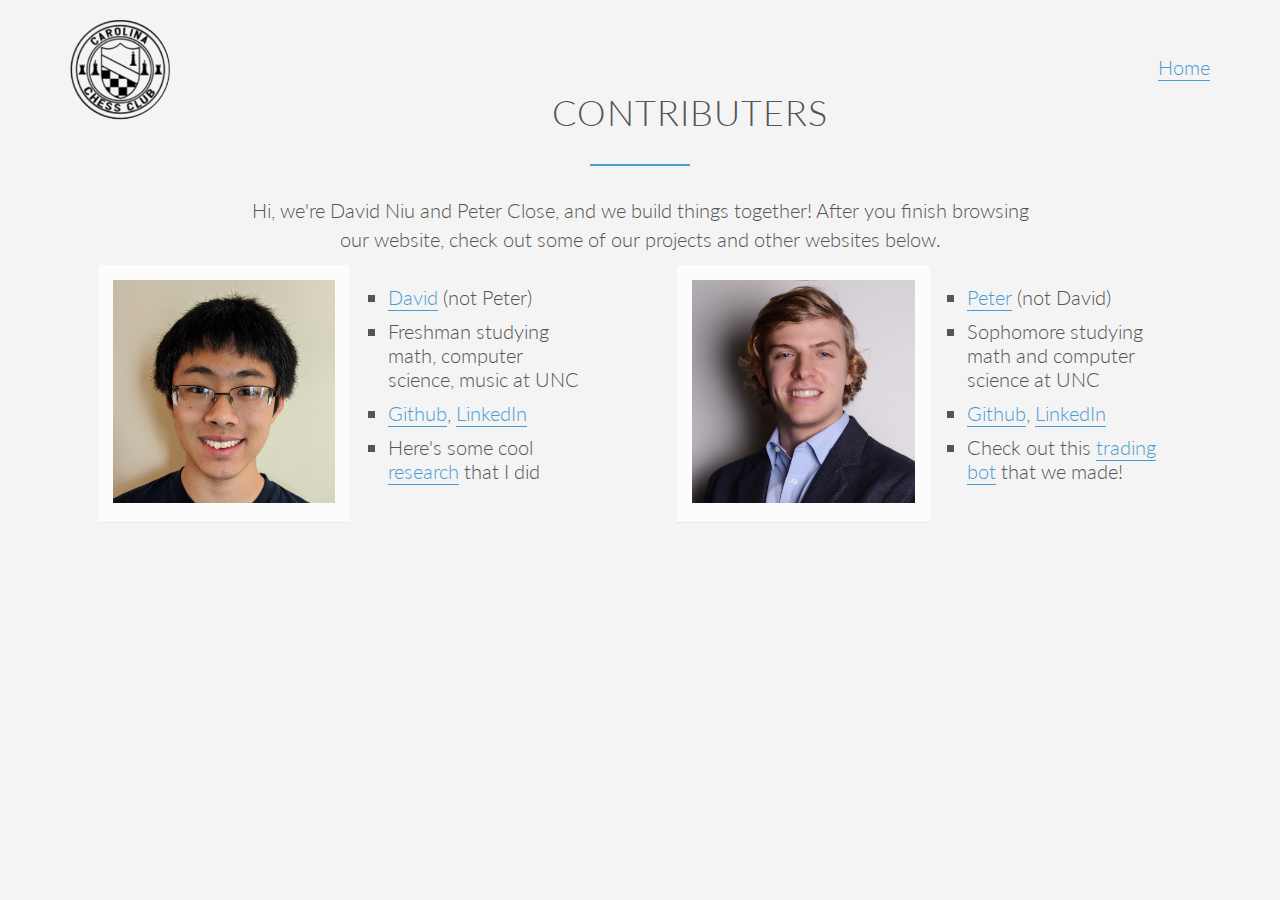
<file: contributers.html>
<!DOCTYPE html>
<html lang="en">

	<head>
		<meta charset="utf-8">
		<meta name="viewport" content="width=device-width, initial-scale=1.0">
		<link rel="stylesheet" type="text/css" href="vendors/css/normalize.css">
		<link rel="stylesheet" type="text/css" href="vendors/css/grid.css">
		<link rel="stylesheet" type="text/css" href="vendors/css/animate.css">
		<link rel="stylesheet" type="text/css" href="resources/css/style.css">
        <link rel="stylesheet" type="text/css" href="vendors/css/animate.css">
		<link rel="stylesheet" type="text/css" href="resources/css/queries.css">
        <link href='http://fonts.googleapis.com/css?family=Lato:100,300,400,300italic' rel='stylesheet' type='text/css'>

		<title>Contributers</title>

		<header class="simple-header">
			<nav>
				<div class="row">
					<img src="resources/img/club_logo.png" alt="UNC logo" class="logo">
					<ul class="simple-nav">
						<li><a href="index.html">Home</a></li>
					</ul>
					<a class="mobile-nav-icon js--nav-icon"><i class="ion-navicon-round"></i></a>
				</div>
			</nav>
		</header>
	</head>

	<body>
        <section class="section-contribute js--section-contribute" id="features">
			<div class="row">
				<h2>Contributers</h2>
				<p class="long-copy">Hi, we're David Niu and Peter Close, and we build things together! After you finish browsing our website, check out some of our projects and other websites below.</p>
			</div>
			<div class="row">
				<div class="col span-1-of-2">
					<div class="contribute-box js--wp-4">
						<div class="contribute-photo">
							<img src="resources/img/david.jpg" alt="David photo">
						</div>
						<div class="contribute-text">
							<ul>
									<li><a href="https://davidmniu.github.io">David</a> (not Peter)</li>
								<li>Freshman studying math, computer science, music at UNC</li>
								<li><a href="#">Github</a>, <a href="#">LinkedIn</a></li>
								<li>Here's some cool <a href="#">research</a> that I did</li>
							</ul>
						</div>
					</div>
				</div>
				<div class="col span-1-of-2">
					<div class="contribute-box js--wp-4">
						<div class="contribute-photo">
							<img src="resources/img/peter.jpg" alt="Peter photo">
						</div>
						<div class="contribute-text">
							<ul>
									<li><a href="https://pnclose.github.io">Peter</a> (not David)</li>
								<li>Sophomore studying math and computer science at UNC</li>
								<li><a href="#">Github</a>, <a href="#">LinkedIn</a></li>
								<li>Check out this <a href="#">trading bot</a> that we made!</li>
							</ul>
						</div>
					</div>
				</div>
			</div>
		</section>
		<!--<p class="long-copy"><a href="index.html">Home</a></p>-->
	</body>

</html>
</file>
<file: vendors/css/grid.css>
/*  SECTIONS  ============================================================================= */

.section {
	clear: both;
	padding: 0px;
	margin: 0px;
}

/*  GROUPING  ============================================================================= */

.row {
    zoom: 1; /* For IE 6/7 (trigger hasLayout) */
}

.row:before,
.row:after {
    content:"";
    display:table;
}
.row:after {
    clear:both;
}

/*  GRID COLUMN SETUP   ==================================================================== */

.col {
	display: block;
	float:left;
	margin: 1% 0 1% 1.6%;
}

.col:first-child { margin-left: 0; } /* all browsers except IE6 and lower */


/*  REMOVE MARGINS AS ALL GO FULL WIDTH AT 480 PIXELS */

@media only screen and (max-width: 480px) {
	.col { 
		/*margin: 1% 0 1% 0%;*/
        margin: 0;
	}
}

.span-1-of-1 {
	width: 100%;
}


/*  GRID OF TWO   ============================================================================= */


.span-2-of-2 {
	width: 100%;
}

.span-1-of-2 {
	width: 49.2%;
}

/*  GO FULL WIDTH AT LESS THAN 480 PIXELS */

@media only screen and (max-width: 480px) {
	.span-2-of-2 {
		width: 100%; 
	}
	.span-1-of-2 {
		width: 100%; 
	}
}


/*  GRID OF THREE   ============================================================================= */

	
.span-3-of-3 {
	width: 100%; 
}

.span-2-of-3 {
	width: 66.13%; 
}

.span-1-of-3 {
	width: 32.26%; 
}


/*  GO FULL WIDTH AT LESS THAN 480 PIXELS */

@media only screen and (max-width: 480px) {
	.span-3-of-3 {
		width: 100%; 
	}
	.span-2-of-3 {
		width: 100%; 
	}
	.span-1-of-3 {
		width: 100%;
	}
}

/*  GRID OF FOUR   ============================================================================= */

	
.span-4-of-4 {
	width: 100%; 
}

.span-3-of-4 {
	width: 74.6%; 
}

.span-2-of-4 {
	width: 49.2%; 
}

.span-1-of-4 {
	width: 23.8%; 
}


/*  GO FULL WIDTH AT LESS THAN 480 PIXELS */

@media only screen and (max-width: 480px) {
	.span-4-of-4 {
		width: 100%; 
	}
	.span-3-of-4 {
		width: 100%; 
	}
	.span-2-of-4 {
		width: 100%; 
	}
	.span-1-of-4 {
		width: 100%; 
	}
}


/*  GRID OF FIVE   ============================================================================= */

	
.span-5-of-5 {
	width: 100%;
}

.span-4-of-5 {
  	width: 79.68%; 
}

.span-3-of-5 {
  	width: 59.36%; 
}

.span-2-of-5 {
  	width: 39.04%;
}

.span-1-of-5 {
  	width: 18.72%;
}


/*  GO FULL WIDTH AT LESS THAN 480 PIXELS */

@media only screen and (max-width: 480px) {
	.span-5-of-5 {
		width: 100%; 
	}
	.span-4-of-5 {
		width: 100%; 
	}
	.span-3-of-5 {
		width: 100%; 
	}
	.span-2-of-5 {
		width: 100%; 
	}
	.span-1-of-5 {
		width: 100%; 
	}
}


/*  GRID OF SIX   ============================================================================= */


.span-6-of-6 {
	width: 100%;
}

.span-5-of-6 {
  	width: 83.06%;
}

.span-4-of-6 {
  	width: 66.13%;
}

.span-3-of-6 {
  	width: 49.2%;
}

.span-2-of-6 {
  	width: 32.26%;
}

.span-1-of-6 {
  	width: 15.33%;
}


/*  GO FULL WIDTH AT LESS THAN 480 PIXELS */

@media only screen and (max-width: 480px) {
	.span-6-of-6 {
		width: 100%; 
	}
	.span-5-of-6 {
		width: 100%; 
	}
	.span-4-of-6 {
		width: 100%; 
	}
	.span-3-of-6 {
		width: 100%; 
	}
	.span-2-of-6 {
		width: 100%; 
	}
	.span-1-of-6 {
		width: 100%; 
	}
}



/*  GRID OF SEVEN   ============================================================================= */


.span-7-of-7 {
	width: 100%;
}

.span-6-of-7 {
	width: 85.48%;
}

.span-5-of-7 {
  	width: 70.97%;
}

.span-4-of-7 {
  	width: 56.45%;
}

.span-3-of-7 {
  	width: 41.94%;
}

.span-2-of-7 {
  	width: 27.42%;
}

.span-1-of-7 {
  	width: 12.91%;
}


/*  GO FULL WIDTH AT LESS THAN 480 PIXELS */

@media only screen and (max-width: 480px) {
	.span-7-of-7 {
		width: 100%; 
	}
	.span-6-of-7 {
		width: 100%; 
	}
	.span-5-of-7 {
		width: 100%; 
	}
	.span-4-of-7 {
		width: 100%; 
	}
	.span-3-of-7 {
		width: 100%; 
	}
	.span-2-of-7 {
		width: 100%; 
	}
	.span-1-of-7 {
		width: 100%; 
	}
}


/*  GRID OF EIGHT   ============================================================================= */

	
.span-8-of-8 {
	width: 100%;
}

.span-7-of-8 {
	width: 87.3%; 
}

.span-6-of-8 {
	width: 74.6%; 
}

.span-5-of-8 {
	width: 61.9%; 
}

.span-4-of-8 {
	width: 49.2%; 
}

.span-3-of-8 {
	width: 36.5%;
}

.span-2-of-8 {
	width: 23.8%; 
}

.span-1-of-8 {
	width: 11.1%; 
}


/*  GO FULL WIDTH AT LESS THAN 480 PIXELS */

@media only screen and (max-width: 480px) {
	.span-8-of-8 {
		width: 100%; 
	}
	.span-7-of-8 {
		width: 100%; 
	}
	.span-6-of-8 {
		width: 100%; 
	}
	.span-5-of-8 {
		width: 100%; 
	}
	.span-4-of-8 {
		width: 100%; 
	}
	.span-3-of-8 {
		width: 100%; 
	}
	.span-2-of-8 {
		width: 100%; 
	}
	.span-1-of-8 {
		width: 100%; 
	}
}


/*  GRID OF NINE   ============================================================================= */


.span-9-of-9 {
	width: 100%;
}

.span-8-of-9 {
	width: 88.71%;
}

.span-7-of-9 {
	width: 77.42%; 
}

.span-6-of-9 {
	width: 66.13%; 
}

.span-5-of-9 {
	width: 54.84%; 
}

.span-4-of-9 {
	width: 43.55%; 
}

.span-3-of-9 {
	width: 32.26%;
}

.span-2-of-9 {
	width: 20.97%; 
}

.span-1-of-9 {
	width: 9.68%; 
}


/*  GO FULL WIDTH AT LESS THAN 480 PIXELS */

@media only screen and (max-width: 480px) {
	.span-9-of-9 {
		width: 100%; 
	}
	.span-8-of-9 {
		width: 100%; 
	}
	.span-7-of-9 {
		width: 100%; 
	}
	.span-6-of-9 {
		width: 100%; 
	}
	.span-5-of-9 {
		width: 100%; 
	}
	.span-4-of-9 {
		width: 100%; 
	}
	.span-3-of-9 {
		width: 100%; 
	}
	.span-2-of-9 {
		width: 100%; 
	}
	.span-1-of-9 {
		width: 100%; 
	}
}


/*  GRID OF TEN   ============================================================================= */


.span-10-of-10 {
	width: 100%;
}

.span-9-of-10 {
	width: 89.84%;
}

.span-8-of-10 {
	width: 79.68%;
}

.span-7-of-10 {
	width: 69.52%; 
}

.span-6-of-10 {
	width: 59.36%; 
}

.span-5-of-10 {
	width: 49.2%; 
}

.span-4-of-10 {
	width: 39.04%; 
}

.span-3-of-10 {
	width: 28.88%;
}

.span-2-of-10 {
	width: 18.72%; 
}

.span-1-of-10 {
	width: 8.56%; 
}


/*  GO FULL WIDTH AT LESS THAN 480 PIXELS */

@media only screen and (max-width: 480px) {
	.span-10-of-10 {
		width: 100%; 
	}
	.span-9-of-10 {
		width: 100%; 
	}
	.span-8-of-10 {
		width: 100%; 
	}
	.span-7-of-10 {
		width: 100%; 
	}
	.span-6-of-10 {
		width: 100%; 
	}
	.span-5-of-10 {
		width: 100%; 
	}
	.span-4-of-10 {
		width: 100%; 
	}
	.span-3-of-10 {
		width: 100%; 
	}
	.span-2-of-10 {
		width: 100%; 
	}
	.span-1-of-10 {
		width: 100%; 
	}
}


/*  GRID OF ELEVEN   ============================================================================= */

.span-11-of-11 {
	width: 100%;
}

.span-10-of-11 {
	width: 90.76%;
}

.span-9-of-11 {
	width: 81.52%;
}

.span-8-of-11 {
	width: 72.29%;
}

.span-7-of-11 {
	width: 63.05%; 
}

.span-6-of-11 {
	width: 53.81%; 
}

.span-5-of-11 {
	width: 44.58%; 
}

.span-4-of-11 {
	width: 35.34%; 
}

.span-3-of-11 {
	width: 26.1%;
}

.span-2-of-11 {
	width: 16.87%; 
}

.span-1-of-11 {
	width: 7.63%; 
}


/*  GO FULL WIDTH AT LESS THAN 480 PIXELS */

@media only screen and (max-width: 480px) {
	.span-11-of-11 {
		width: 100%; 
	}
	.span-10-of-11 {
		width: 100%; 
	}
	.span-9-of-11 {
		width: 100%; 
	}
	.span-8-of-11 {
		width: 100%; 
	}
	.span-7-of-11 {
		width: 100%; 
	}
	.span-6-of-11 {
		width: 100%; 
	}
	.span-5-of-11 {
		width: 100%; 
	}
	.span-4-of-11 {
		width: 100%; 
	}
	.span-3-of-11 {
		width: 100%; 
	}
	.span-2-of-11 {
		width: 100%; 
	}
	.span-1-of-11 {
		width: 100%; 
	}
}


/*  GRID OF TWELVE   ============================================================================= */

.span-12-of-12 {
	width: 100%;
}

.span-11-of-12 {
	width: 91.53%;
}

.span-10-of-12 {
	width: 83.06%;
}

.span-9-of-12 {
	width: 74.6%;
}

.span-8-of-12 {
	width: 66.13%;
}

.span-7-of-12 {
	width: 57.66%; 
}

.span-6-of-12 {
	width: 49.2%; 
}

.span-5-of-12 {
	width: 40.73%; 
}

.span-4-of-12 {
	width: 32.26%; 
}

.span-3-of-12 {
	width: 23.8%;
}

.span-2-of-12 {
	width: 15.33%; 
}

.span-1-of-12 {
	width: 6.86%; 
}


/*  GO FULL WIDTH AT LESS THAN 480 PIXELS */

@media only screen and (max-width: 480px) {
	.span-12-of-12 {
		width: 100%; 
	}
	.span-11-of-12 {
		width: 100%; 
	}
	.span-10-of-12 {
		width: 100%; 
	}
	.span-9-of-12 {
		width: 100%; 
	}
	.span-8-of-12 {
		width: 100%; 
	}
	.span-7-of-12 {
		width: 100%; 
	}
	.span-6-of-12 {
		width: 100%; 
	}
	.span-5-of-12 {
		width: 100%; 
	}
	.span-4-of-12 {
		width: 100%; 
	}
	.span-3-of-12 {
		width: 100%; 
	}
	.span-2-of-12 {
		width: 100%; 
	}
	.span-1-of-12 {
		width: 100%; 
	}
}
</file>
<file: resources/css/style.css>
/*
Orange color: #e67e22
Darker orange: #cf6d17
Carolina blue: #4B9CD3
Darker blue: #3480c7
*/


/* ----------------------------------------------- */
/* BASIC SETUP */
/* ----------------------------------------------- */

* {
    margin: 0;
    padding: 0;
    box-sizing: border-box;
}

html,
body {
    background-color: #fff;
    color: #555;
    font-family: 'Lato', 'Arial', sans-serif;
    font-weight: 300;
    font-size: 20px;
    text-rendering: optimizeLegibility;
    overflow-x: hidden;
}

.clearfix {zoom: 1;}
.clearfix:after {
    content: '.';
    clear: both;
    display: block;
    height: 0;
    visibility: hidden;
}

/* ----------------------------------------------- */
/* REUSABLE COMPONENTS */
/* ----------------------------------------------- */


.row {
    max-width: 1140px;
    margin: 0 auto;
}

section {
    padding: 80px 0;
}

.box {
    padding: 1%;
}

/* ----- HEADINGS ----- */
h1,
h2,
h3 {
    font-weight: 300;
    text-transform: uppercase;
}

h1 {
    margin-top: 0;
    margin-bottom: 20px;
    color: #fff;
    font-size: 240%;
    word-spacing: 4px;
    letter-spacing: 1px;
}

h2 {
    font-size: 180%;
    word-spacing: 2px;
    text-align: center;
    margin-bottom: 30px;
    letter-spacing: 1px;
}

h3 {
    font-size: 110%;
    margin-bottom: 15px;
}

h2:after {
    display: block;
    height: 2px;
    background-color: #4B9CD3;
    content: " ";
    width: 100px;
    margin: 0 auto;
    margin-top: 30px;
}

/* ----- PARAGRAPHS ----- */
.long-copy {
    line-height: 145%;
    width: 70%;
    margin-left: 15%;
    text-align: center;
}

.box p {
    font-size: 90%;
    line-height: 145%;
}


/* ----- ICONS ----- */

.icon-awesome {
    font-size: 350%;
    display: block;
    color: #4B9CD3;
    margin-top: 20px;
    margin-bottom: 15px;
}

.icon-big {
    font-size: 350%;
    display: block;
    color: #4B9CD3;
    margin-bottom: 10px;
}

.icon-small {
    display: inline-block;
    width: 30px;
    text-align: center;
    color: #4B9CD3;
    font-size: 120%;
    margin-right: 10px;
    
    /*secrets to align text and icons*/
    line-height: 120%;
    vertical-align: middle;
    margin-top: -5px;
}

/* ----- LINKS ----- */

a:link,
a:visited {
    color: #4B9CD3;
    text-decoration: none;
    padding-bottom: 1px;
    border-bottom: 1px solid #4B9CD3;
    -webkit-transition: border-bottom 0.2s, color 0.2s;
    transition: border-bottom 0.2s, color 0.2s;
}

a:hover,
a:active {
    color: #555;
    border-bottom: 1px solid transparent;
}

/* ----- BUTTONS ----- */
.btn:link,
.btn:visited,
input[type=submit] {
    display: inline-block;
    padding: 10px 30px;
    font-weight: 300;
    text-decoration: none;
    border-radius: 200px;
    -webkit-transition: background-color 0.2s, border 0.2s, color 0.2s;
    transition: background-color 0.2s, border 0.2s, color 0.2s;
}

.btn-full:link,
.btn-full:visited,
input[type=submit] {
    background-color: #4B9CD3;
    border: 1px solid #4B9CD3;
    color: #fff;
    margin-right: 15px;
}

.btn-ghost:link,
.btn-ghost:visited {
    border: 1px solid #4B9CD3;
    color: #4B9CD3;
}

.btn:hover,
.btn:active,
input[type=submit]:hover,
input[type=submit]:active {
    background-color: #3480C7;
}

.btn-full:hover,
.btn-full:active {
    border: 1px solid #3480C7;
}

.btn-ghost:hover,
.btn-ghost:active {
    border: 1px solid #3480C7;
    color: #fff;
}


/* ----------------------------------------------- */
/* HEADER */
/* ----------------------------------------------- */

header {
    background-image: -webkit-linear-gradient(rgba(0, 0, 0, 0.2), rgba(0, 0, 0, 0.2)), url(img/chess_image_2.jpg);
    background-image: linear-gradient(rgba(0, 0, 0, 0.2), rgba(0, 0, 0, 0.2)), url(img/chess_image_2.jpg);
    background-size: cover;
    background-position: center;
    height: 100vh;
    background-attachment: fixed;
}

.simple-header {
	background-image: none;
    background-color: #f4f4f4;
	height: 10vh;
}

.simple-nav {
    float: right;
    list-style: none;
    margin-top: 55px;
}

.simple-nav li {
    display: inline-block;
    margin-left: 40px;
}

/*
.simple-nav li a:link,
.simple-nav li a:visited {
    padding: 8px 0;
    color: #fff;
    text-decoration: none;
    text-transform: uppercase;
    font-size: 90%;
    border-bottom: 2px solid transparent;
    -webkit-transition: border-bottom 0.2s;
    transition: border-bottom 0.2s;
}
*/

.simple-nav li a:hover,
.simple-nav li a:active {
    border-bottom: 2px solid #4B9CD3;
}

.chess-text-box {
    position: absolute;
    width: 1140px;
    top: 50%;
    left: 50%;
    -webkit-transform: translate(-50%, -50%);
    -ms-transform: translate(-50%, -50%);
    transform: translate(-50%, -50%);
}

.logo {
    height: 100px;
    width: auto;
    float: left;
    margin-top: 20px;
}

.logo-bar { 
    display: none;
    height: 50px;
    width: auto;
    float: left;
    margin: 5px 0;
}

/* Main navi */
.main-nav {
    float: right;
    list-style: none;
    margin-top: 55px;
}

.main-nav li {
    display: inline-block;
    margin-left: 40px;
}

.main-nav li a:link,
.main-nav li a:visited {
    padding: 8px 0;
    color: #fff;
    text-decoration: none;
    text-transform: uppercase;
    font-size: 90%;
    border-bottom: 2px solid transparent;
    -webkit-transition: border-bottom 0.2s;
    transition: border-bottom 0.2s;
}

.main-nav li a:hover,
.main-nav li a:active {
    border-bottom: 2px solid #4B9CD3;
}


/* Mobile navi */
.mobile-nav-icon {
    float: right;
    margin-top: 30px;
    cursor: pointer;
    display: none;
}

.mobile-nav-icon i {
    font-size: 200%;
    color: #fff;
}


/* Sticky navi */
.sticky {
    position: fixed;
    top: 0;
    left: 0;
    width: 100%;
    background-color: rgba(255, 255, 255, 0.98);
    box-shadow: 0 2px 2px #efefef;
    z-index: 9999;
}

.sticky .main-nav { margin-top: 18px; }

.sticky .main-nav li a:link,
.sticky .main-nav li a:visited {
    padding: 16px 0;
    color: #555;
}

.sticky .logo { display: none; }
.sticky .logo-bar { display: block; }

/* ----------------------------------------------- */
/* FEATURES */
/* ----------------------------------------------- */

/*
.section-features .long-copy {
    margin-bottom: 30px;
}
*/


/* ----------------------------------------------- */
/* ABOUT */
/* ----------------------------------------------- */

.section-about {
    padding: 0;
}

.chess-showcase {
    list-style: none;
    width: 100%;
}

.chess-showcase li {
    display: block;
    float: left;
    width: 25%;
}

.chess-photo {
    width: 100%;
    margin: 0;
    overflow: hidden;
    background-color: #000;
}

.chess-photo img {
    opacity: 0.7;
    width: 100%;
    height: auto;
    -webkit-transform: scale(1.15);
    -ms-transform: scale(1.15);
    transform: scale(1.15);
    -webkit-transition: -webkit-transform 0.5s, opacity 0.5s;
    transition: transform 0.5s, opacity 0.5s;
}

.chess-photo img:hover {
    opacity: 1;
    -webkit-transform: scale(1.03);
    -ms-transform: scale(1.03);
    transform: scale(1.03);
}



/* ----------------------------------------------- */
/* WHAT WE'RE DOING SECTION */
/* ----------------------------------------------- */

/*
center-calandar is to center the calendar, probably best to actually use grid, but for testing use this
*/

.center-calendar-desktop {
    margin: auto;
    width: 50%;
    padding: 10px;
    padding-bottom: 40%;
}

.center-calendar-mobile {
    margin: auto;
    width: 90%;
    padding: 10px;
    padding-bottom: 100%;    
}

/* Responsive iFrame */

.calendar-box {
    position: relative;
    
    padding-top: 30px;
    height: 0;
    overflow: hidden;
    
}

.calendar-box iframe {
    position: absolute;
    top: 0;
    left: 0;
    width: 100%;
    height: 100%;
}

/* Phone */
@media only screen and (max-width: 760px) {
    .hidden-phone{   
    display: none;
   }
}

/* Desktop */
@media only screen and (min-width: 761px) {
  .hidden-desktop{
   display: none;
   }
}

.section-contribute {
	padding: 0;
    background-color: #f4f4f4;
	height: 90vh;
}

.contribute-box {
    background-color: #fff;
    border-radius: 5px;
    width: 90%;
    margin-left: 5%;
    box-shadow: 0 2px 2px #efefef;
}

.contribute-box div {
    padding: 15px;
    border-bottom: 1px solid #e8e8e8;
}

.contribute-box div:first-child {
    background-color: #fcfcfc;
    border-top-left-radius: 5px;
    border-top-right-radius: 5px;
}

.contribute-box div:last-child {
    text-align: center;
    border: 0;
}

.contribute-photo {
	float: left;
	width: 50%;
}

.contribute-photo img {
	/*
	height: 100px;
	display: block;
    margin-left: auto;
    margin-right: auto;
    vertical-align: middle;
	*/
	object-fit: cover;
	width: 100%;
	height: 100%;
}

.contribute-text {
	float: right;
	text-align: left;
	width: 50%;
}

.contribute-box ul {
    list-style: square;
	text-align: left;
	padding-left: 10%;
}

.contribute-box ul li {
    padding: 5px 0;
}

/* ----------------------------------------------- */
/* MEET OUR TEAM OF PAZTERS */
/* ----------------------------------------------- */

.section-team {
    background-color: #f4f4f4;
}

.box img {
    width: 100%;
    height: auto;
    margin-bottom: 15px;
}

.patzer-feature {
    margin-bottom: 5px;
}


/* ----------------------------------------------- */
/* WHY WE'RE STILL BETTER THAN DUKE */
/* ----------------------------------------------- */

.section-duke {
    background-image: -webkit-linear-gradient(rgba(0, 0, 0, 0.8), rgba(0, 0, 0, 0.8)), url(img/back_tar_heels.png);
    background-image: linear-gradient(rgba(0, 0, 0, 0.8), rgba(0, 0, 0, 0.8)), url(img/back_tar_heels.png);
    background-size: cover;
    color: #fff;
    background-attachment: fixed;
    background-position: center;
}

blockquote {
    padding: 2%;
    font-style: italic;
    line-height: 145%;
    position: relative;
    margin-top: 40px;
}

blockquote:before {
    content: "\201C";
    font-size: 500%;
    display: block;
    position: absolute;
    top: -5px;
    left: -5px;
}

cite {
    font-size: 90%;
    margin-top: 25px;
    display: block;
}

cite img {
    height: 45px;
    border-radius: 50%;
    margin-right: 10px;
    vertical-align: middle;
}


/* ----------------------------------------------- */
/* GAMES */
/* ----------------------------------------------- */

.section-games {
    background-color: #f4f4f4;
}

.game-box {
	position: relative;
	padding-bottom: 56.25%;
	width: 100%;
	overflow: hidden;
}

.game-box iframe {
	position: absolute;
	top: 0;
	left: 0;
	width: 100%;
	height: 100%;
}

.game-box div {
    padding-right: 5.875%;
    padding-left: 5.875%;
    border-bottom: 1px solid #e8e8e8;
}

@media only screen and (max-width: 760px) {
	.game-box {
		overflow: scroll;
	}
	.game-box iframe {
		width: 115%;
	}
}

.game-text-box {
    background-color: #fff;
    border-radius: 0px;
    box-shadow: 0 2px 2px #efefef;
	padding: 0;
}

.game-text-box ul {
    list-style: none;
}

.game-text-box ul li {
	display: flex;
	padding-top: calc((18.75% - (5.875%/2.25))/2);
	padding-bottom: calc((18.75% - (5.875%/2.25))/2);
	border-bottom: 1px solid #555;
}

.game-text-box ul li:last-child {
	border-bottom: none;
}


/* ----------------------------------------------- */
/* WE'RE HAPPY TO HEAR FROM YOU */
/* ----------------------------------------------- */

.contact-form {
    width: 60%;
    margin: 0 auto;
}

input[type=text],
input[type=email],
select,
textarea {
    width: 100%;
    padding: 7px;
    border-radius: 3px;
    border: 1px solid #ccc;
}

textarea {
    height: 100px;
}

input[type=checkbox] {
    margin: 10px 5px 10px 0;
}

*:focus {outline: none;}


/* ----------------------------------------------- */
/* FOOTER */
/* ----------------------------------------------- */

footer {
    background-color: #333;
    padding: 50px;
    font-size: 80%;
}

.footer-nav {
    list-style: none;
    float: left;
}

.social-links {
    list-style: none;
    float: right;
}

.footer-nav li,
.social-links li {
    display: inline-block;
    margin-right: 20px;
}

.footer-nav li:last-child,
.social-links li:last-child {
    margin-right: 0;
}

.footer-nav li a:link,
.footer-nav li a:visited, 
.social-links li a:link,
.social-links li a:visited {
    text-decoration: none;
    border: 0;
    color: #888;
    -webkit-transition: color 0.2s;
    transition: color 0.2s;
}

.footer-nav li a:hover,
.footer-nav li a:active {
    color: #ddd;
}

.social-links li a:link,
.social-links li a:visited {
    font-size: 160%;
}

.ion-social-facebook,
.ion-social-twitter,
.ion-social-googleplus,
.ion-social-instagram {
    -webkit-transition: color 0.2s;
    transition: color 0.2s;
}

.ion-social-facebook:hover {
    color: #3b5998;
}

.ion-social-twitter:hover {
    color: #00aced;
}

.ion-social-googleplus:hover {
    color: #dd4b39;
}

.ion-social-instagram:hover {
    color: #517fa4;
}


footer p {
    color: #888;
    text-align: center;
    margin-top: 20px;
}




/* ----------------------------------------------- */
/* Animations */
/* ----------------------------------------------- */

.js--wp-1,
.js--wp-2,
.js--wp-3
{
    opacity: 0;
    -webkit-animation-duration: 1s;
    animation-duration: 1s;
}

.js--wp-4 {
    -webkit-animation-duration: 1s;
    animation-duration: 1s;
}

.js--wp-1.animated,
.js--wp-2.animated,
.js--wp-3.animated {
    opacity: 1;
}
</file>
<file: resources/css/queries.css>
/* Big tablet to 1200px (widths smaller taht the 1140px row) */
@media only screen and (max-width: 1200px) {
    .chess-text-box {
        width: 100%;
        padding: 0 2%;
    }
    
    .row { padding: 0 2%; }
}


/* Small tablet to big tablet: from 768px to 1023px */
@media only screen and (max-width: 1023px) {
    body { font-size: 18px; }
    section { padding: 60px 0; }
    
    .long-copy {
        width: 80%;
        margin-left: 10%;
    }
    
    .steps-box { margin-top: 10px; }
    .steps-box:last-child { margin-top: 10px; }
    .works-steps { margin-bottom: 40px; }
    .works-step:last-of-type { margin-bottom: 60px; }
    
    .app-screen { width: 50%; }
    
    .icon-small { 
        width: 17px;
        margin-right: 5px;
    }
    
    .patzer-feature { font-size: 90%; }
    
    .contribute-box {
        width: 100%;
        margin-left: 0%;
    }
    
    .plan-price { font-size: 250%; }
    .contact-form { width: 80%; }
}



/* Small phones to small tablets: from 481px to 767px */
@media only screen and (max-width: 767px) {
    body { font-size: 16px; }
    section { padding: 30px 0; }
    
    .row,
    .chess-text-box { padding: 0 4%; }
    .col { 
        width: 100%;
        margin: 0 0 4% 0;
    }
    
    
    .main-nav { display: none; }
    .mobile-nav-icon {display: inline-block;}
    
    .main-nav {
        float: left;
        margin-top: 30px;
        margin-left: 25px;
    }
    
    .main-nav li {
        display: block;
    }
    
    .main-nav li a:link,
    .main-nav li a:visited {
        display: block;
        border: 0;
        padding: 10px 0;
        font-size: 100%;
    }
    
    .sticky .main-nav { margin-top: 10px; }

    .sticky .main-nav li a:link,
    .sticky .main-nav li a:visited { padding: 10px 0; }
    .sticky .mobile-nav-icon { margin-top: 10px; }
    .sticky .mobile-nav-icon i { color: #555; }
    
    
    
    h1 { font-size: 180%; }
    h2 { font-size: 150%; }
    
    .long-copy {
        width: 100%;
        margin-left: 0%;
    }
    
    .app-screen { width: 40%; }
    .steps-box:first-child { text-align: center; }
    
    .works-step div {
        height: 40px;
        width: 40px;
        margin-right: 15px;
        padding: 4px;
        font-size: 120%;
    }
    
    .works-step { margin-bottom: 20px; }
    .works-step:last-of-type { margin-bottom: 20px; }
    
}



/* Small phones: from 0 to 480px */
@media only screen and (max-width: 480px) {
    section { padding: 25px 0; }
    .contact-form {width: 100%; }
}
</file>
